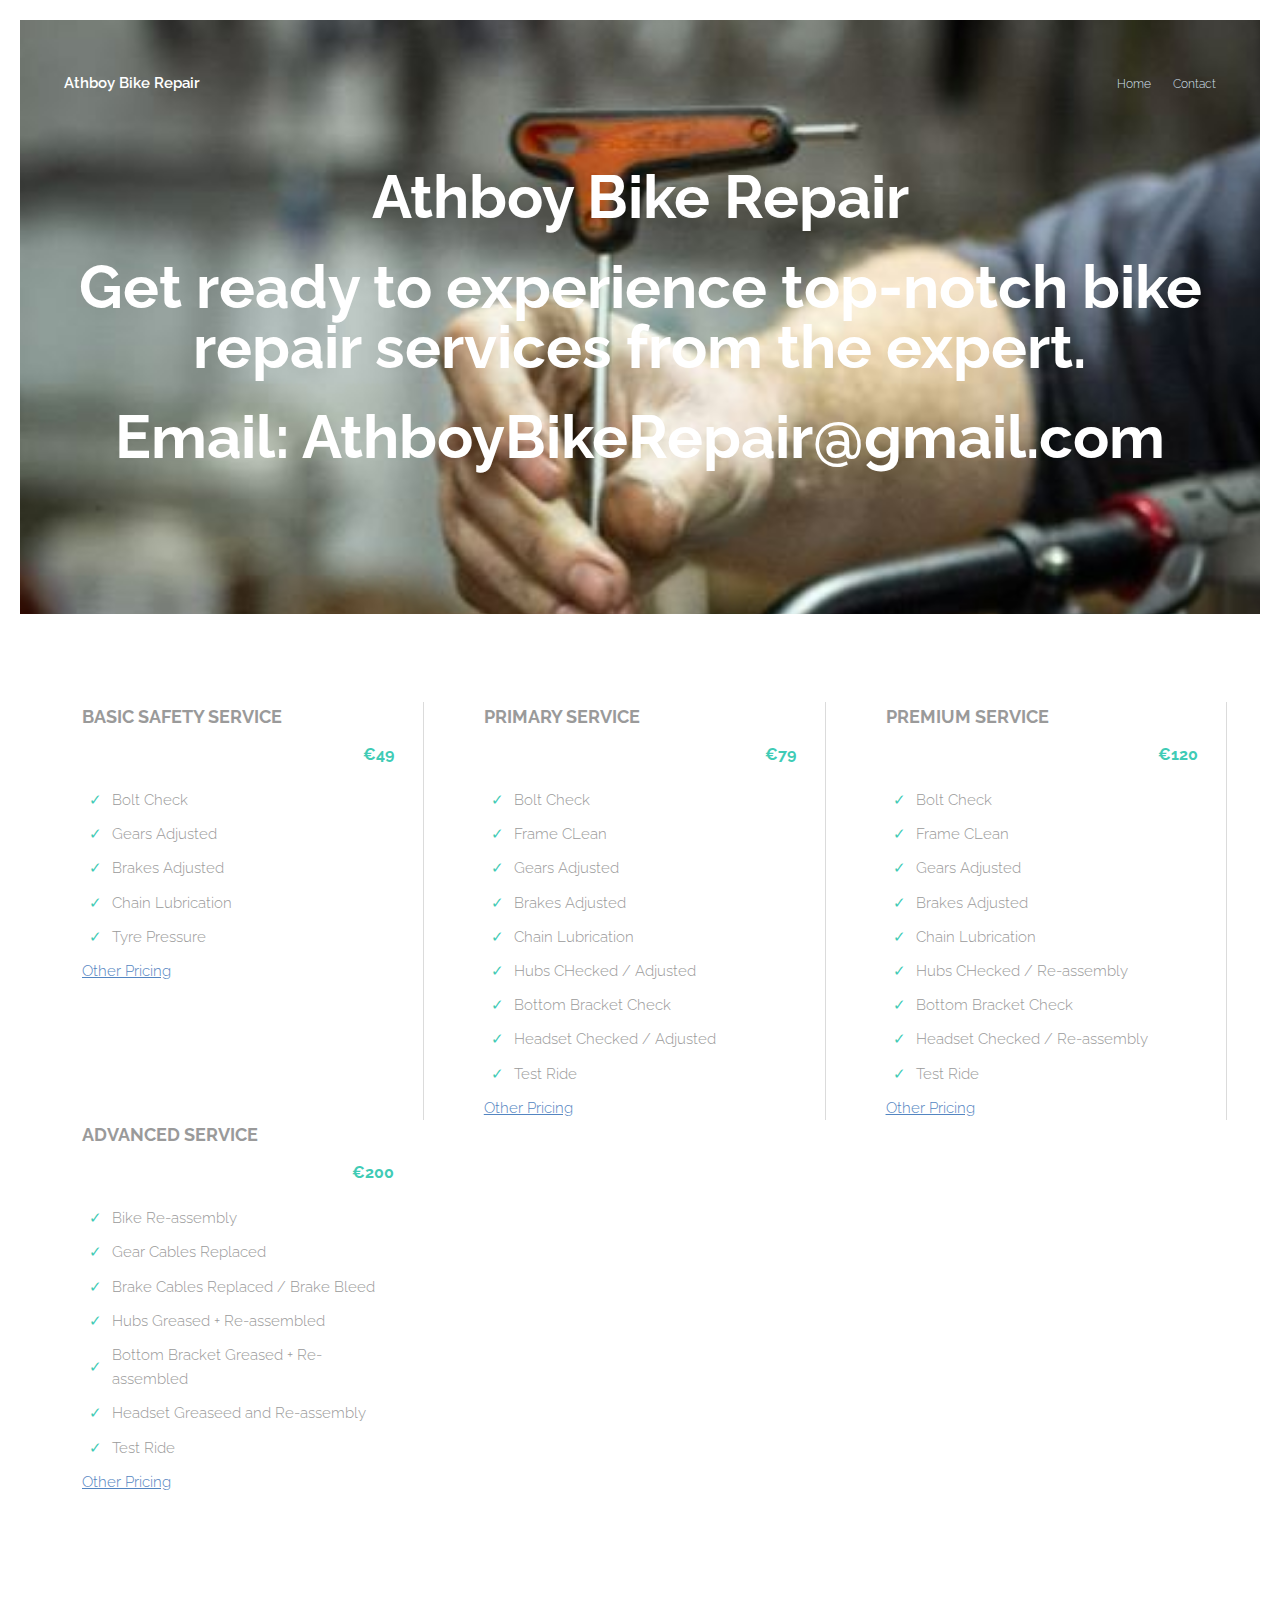
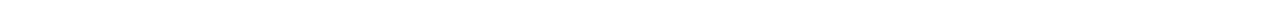
<file: index.html>
<!DOCTYPE HTML>
<!--
	Theory by TEMPLATED
	templated.co @templatedco
	Released for free under the Creative Commons Attribution 3.0 license (templated.co/license)
-->
<html>
	<head>
		<title>Athboy Bike Repair</title>
		<meta charset="utf-8" />
		<meta name="viewport" content="width=device-width, initial-scale=1" />
		<link rel="stylesheet" href="assets/css/main.css" />
	</head>
	<body>

		<!-- Header -->
			<header id="header">
				<div class="inner">
					<a href="index.html" class="logo">Athboy Bike Repair</a>
					<nav id="nav">
						<a href="index.html">Home</a>
						<a href="generic.html">Contact</a>
						<!--<a href="elements.html">Elements</a>-->
					</nav>
					<a href="#navPanel" class="navPanelToggle"><span class="fa fa-bars"></span></a>
				</div>
			</header>

		<!-- Banner -->
			<section id="banner">
				<h1 style="font-size: 60px; font-weight: bold;">Athboy Bike Repair</h1>
				<h1 style="font-size: 60px; font-weight: bold;">Get ready to experience top-notch bike repair services from the expert.</h1>
				<h1 style="font-size: 60px; font-weight: bold;">Email: AthboyBike<wbr />Repair<wbr />@gmail.com</h1>
			</section>

		<!-- One -->
			<section id="one" class="wrapper">
				<div class="inner">
					<div class="flex flex-3">
						<article>
							<header>
								<!--<h3>Basic Safety Service</h3>-->
							</header>
							<div class="service-container">
								<div class="service-title">BASIC SAFETY SERVICE</div>
								<div class="service-price">€49</div>
								<ul class="service-list">
									<li>Bolt Check</li>
									<li>Gears Adjusted</li>
									<li>Brakes Adjusted</li>
									<li>Chain Lubrication</li>
									<li>Tyre Pressure</li>
								</ul>
							</div>
							<footer>
								<a href="generic.html">Other Pricing</a>
							</footer>
						</article>
						<article>
							<header>
								<!--<h3>Deluxe Service</h3>-->
							</header>
							<div class="service-container">
								<div class="service-title">PRIMARY SERVICE</div>
								<div class="service-price">€79</div>
								<ul class="service-list">
									<li>Bolt Check</li>
									<li>Frame CLean</li>
									<li>Gears Adjusted</li>
									<li>Brakes Adjusted</li>
									<li>Chain Lubrication</li>
									<li>Hubs CHecked / Adjusted</li>
									<li>Bottom Bracket Check</li>
									<li>Headset Checked / Adjusted</li>
									<li>Test Ride</li>
								</ul>
							</div>
							<footer>
								<a href="generic.html">Other Pricing</a>
							</footer>
						</article>
						<article>
							<header>
								<!--<h3>Pro Service</h3>-->
							</header>
							<div class="service-container">
								<div class="service-title">PREMIUM SERVICE</div>
								<div class="service-price">€120</div>
								<ul class="service-list">
									<li>Bolt Check</li>
									<li>Frame CLean</li>
									<li>Gears Adjusted</li>
									<li>Brakes Adjusted</li>
									<li>Chain Lubrication</li>
									<li>Hubs CHecked / Re-assembly</li>
									<li>Bottom Bracket Check</li>
									<li>Headset Checked / Re-assembly</li>
									<li>Test Ride</li><footer>
								<a href="generic.html">Other Pricing</a>
							</footer>
						</article>
						<article>
							<header>
								<!--<h3>Pro Service</h3>-->
							</header>
							<div class="service-container">
								<div class="service-title">ADVANCED SERVICE</div>
								<div class="service-price">€200</div>
								<ul class="service-list">
									<li>Bike Re-assembly</li>
									<li>Gear Cables Replaced</li>
									<li>Brake Cables Replaced / Brake Bleed</li>
									<li>Hubs Greased + Re-assembled</li>
									<li>Bottom Bracket Greased + Re-assembled</li>
									<li>Headset Greaseed and Re-assembly</li>
									<li>Test Ride</li><footer>
								<a href="generic.html">Other Pricing</a>
							</footer>
						</article>
					</div>
				</div>
			</section>
				

	</body>
</html>
</file>
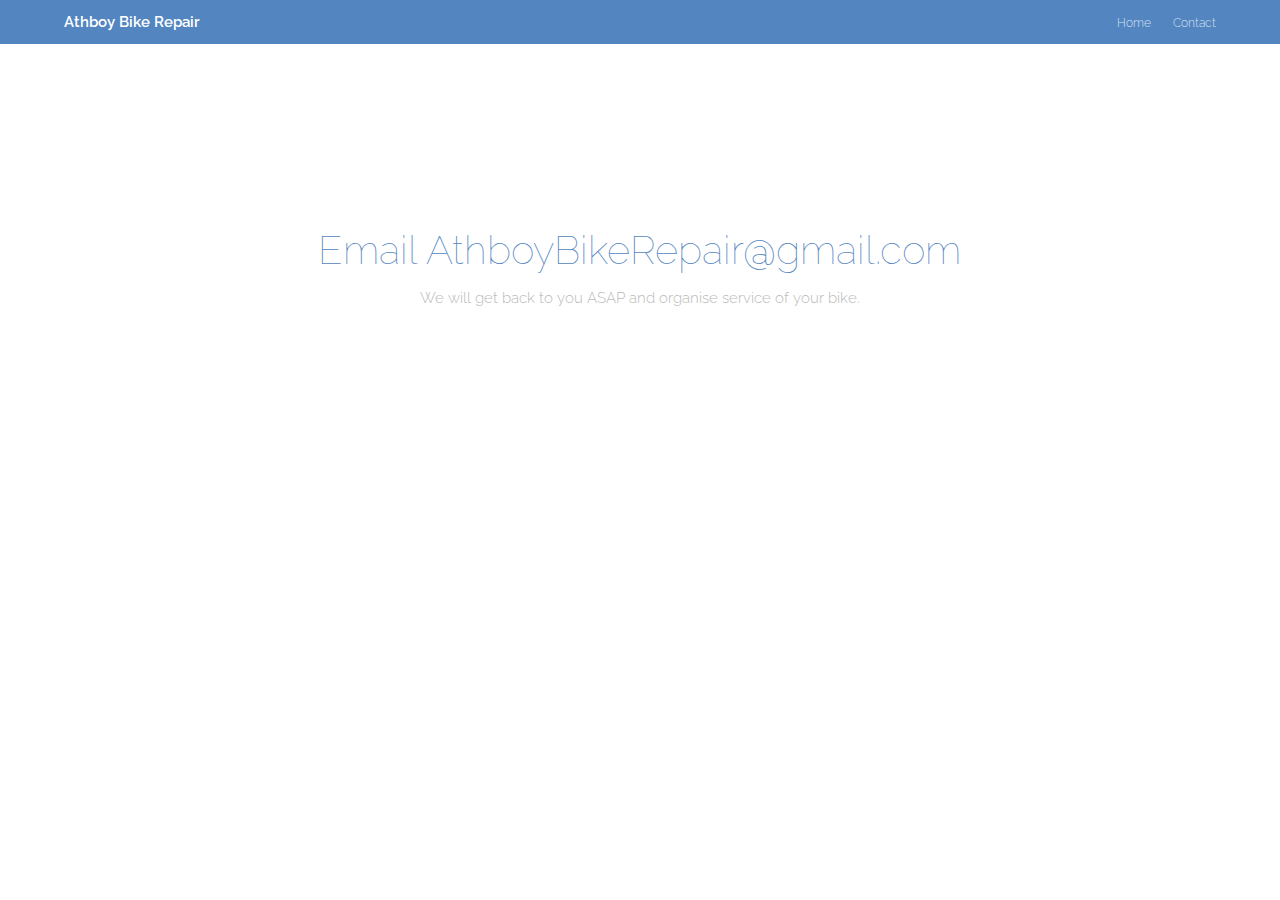
<file: elements.html>
<!DOCTYPE HTML>
<!--
	Theory by TEMPLATED
	templated.co @templatedco
	Released for free under the Creative Commons Attribution 3.0 license (templated.co/license)
-->
<html>
<head>
    <title>Athboy Bike Repair</title>
    <meta charset="utf-8" />
    <meta name="viewport" content="width=device-width, initial-scale=1" />
    <link rel="stylesheet" href="assets/css/main.css" />
</head>
<body class="subpage">

<!-- Header -->
<header id="header">
    <div class="inner">
        <a href="index.html" class="logo">Athboy Bike Repair</a>
        <nav id="nav">
            <a href="index.html">Home</a>
            <a href="generic.html">Contact</a>
            <!--<a href="elements.html">Elements</a> -->
        </nav>
        <a href="#navPanel" class="navPanelToggle"><span class="fa fa-bars"></span></a>
    </div>
</header>

<!-- Main -->
<section id="main" class="wrapper">
    <div class="inner">
        <section id="three" class="wrapper">
            <div class="inner">
                <header class="align-center">
                    <h2>Email AthboyBikeRepair@gmail.com</h2>
                    <p>We will get back to you ASAP and organise service of your bike. </p>
                </header>
            </div>
        </section>
    </div>
</section>

</body>
</html>
</file>
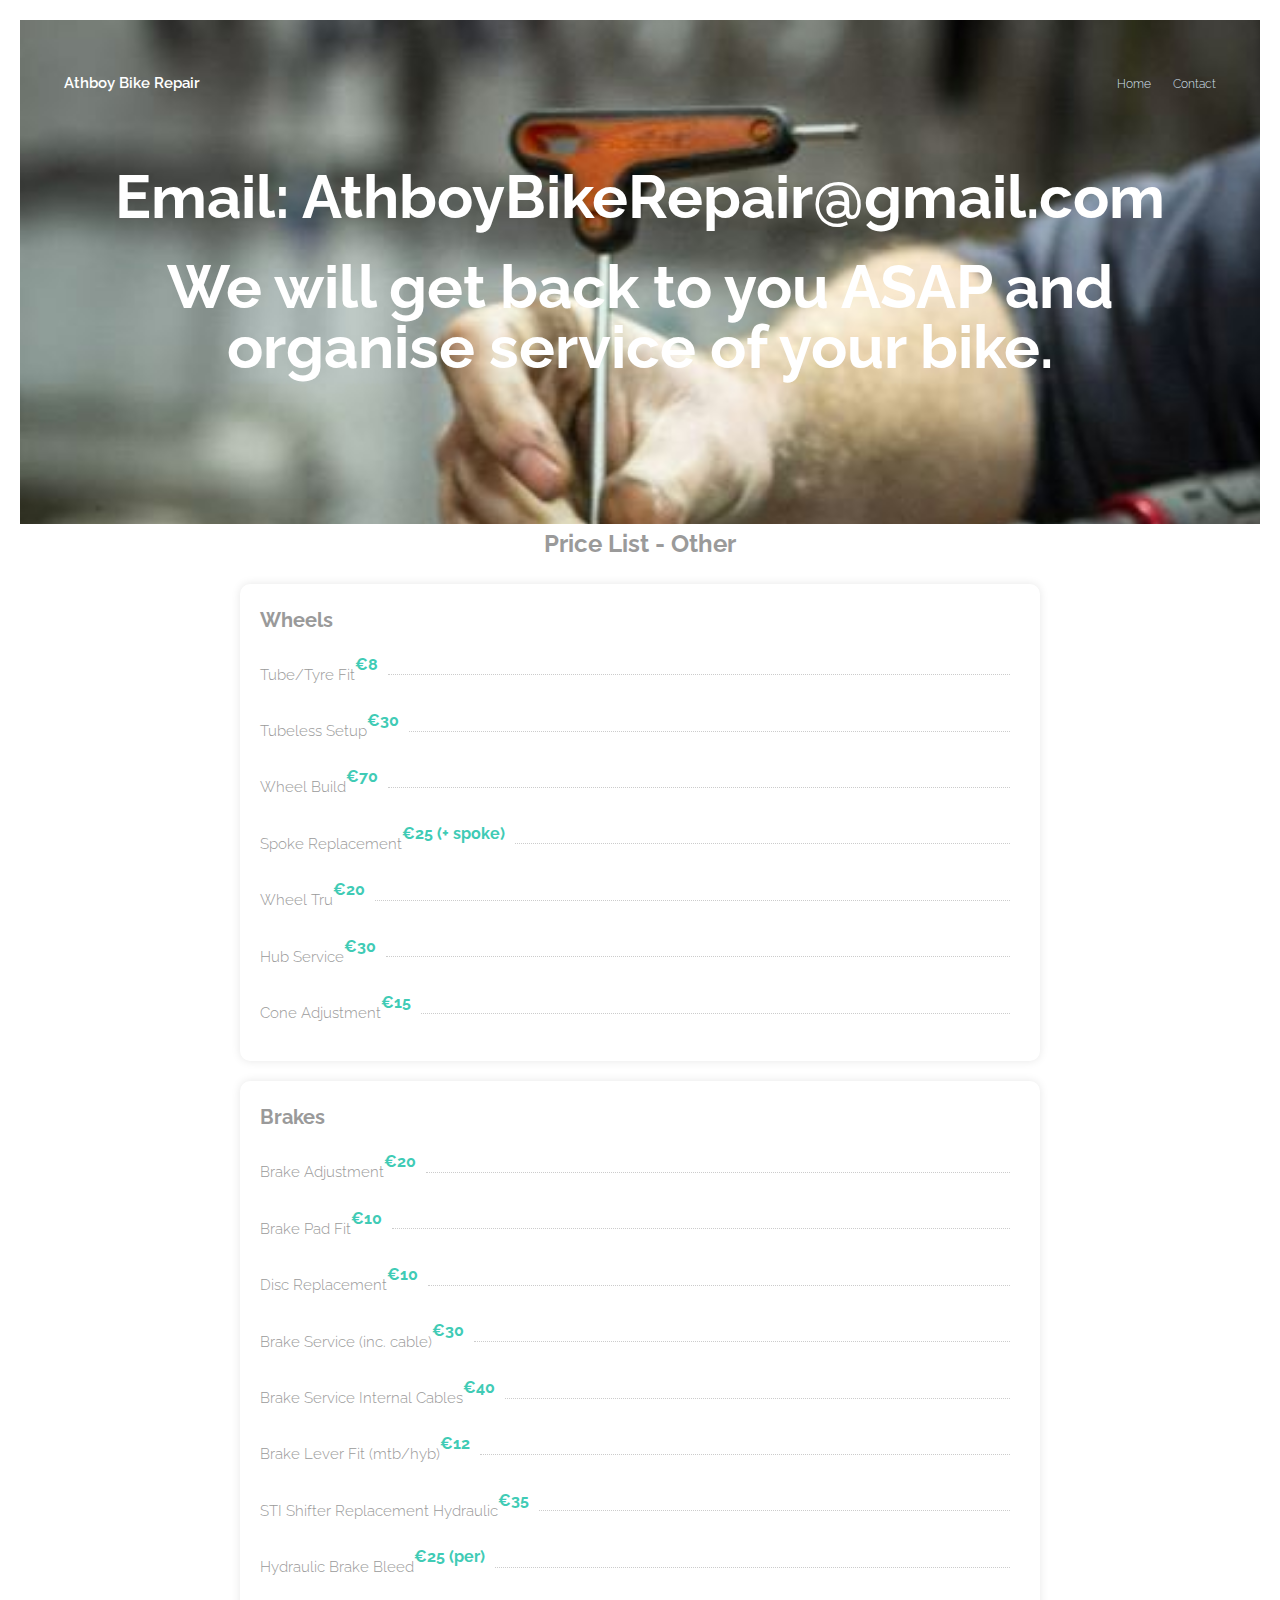
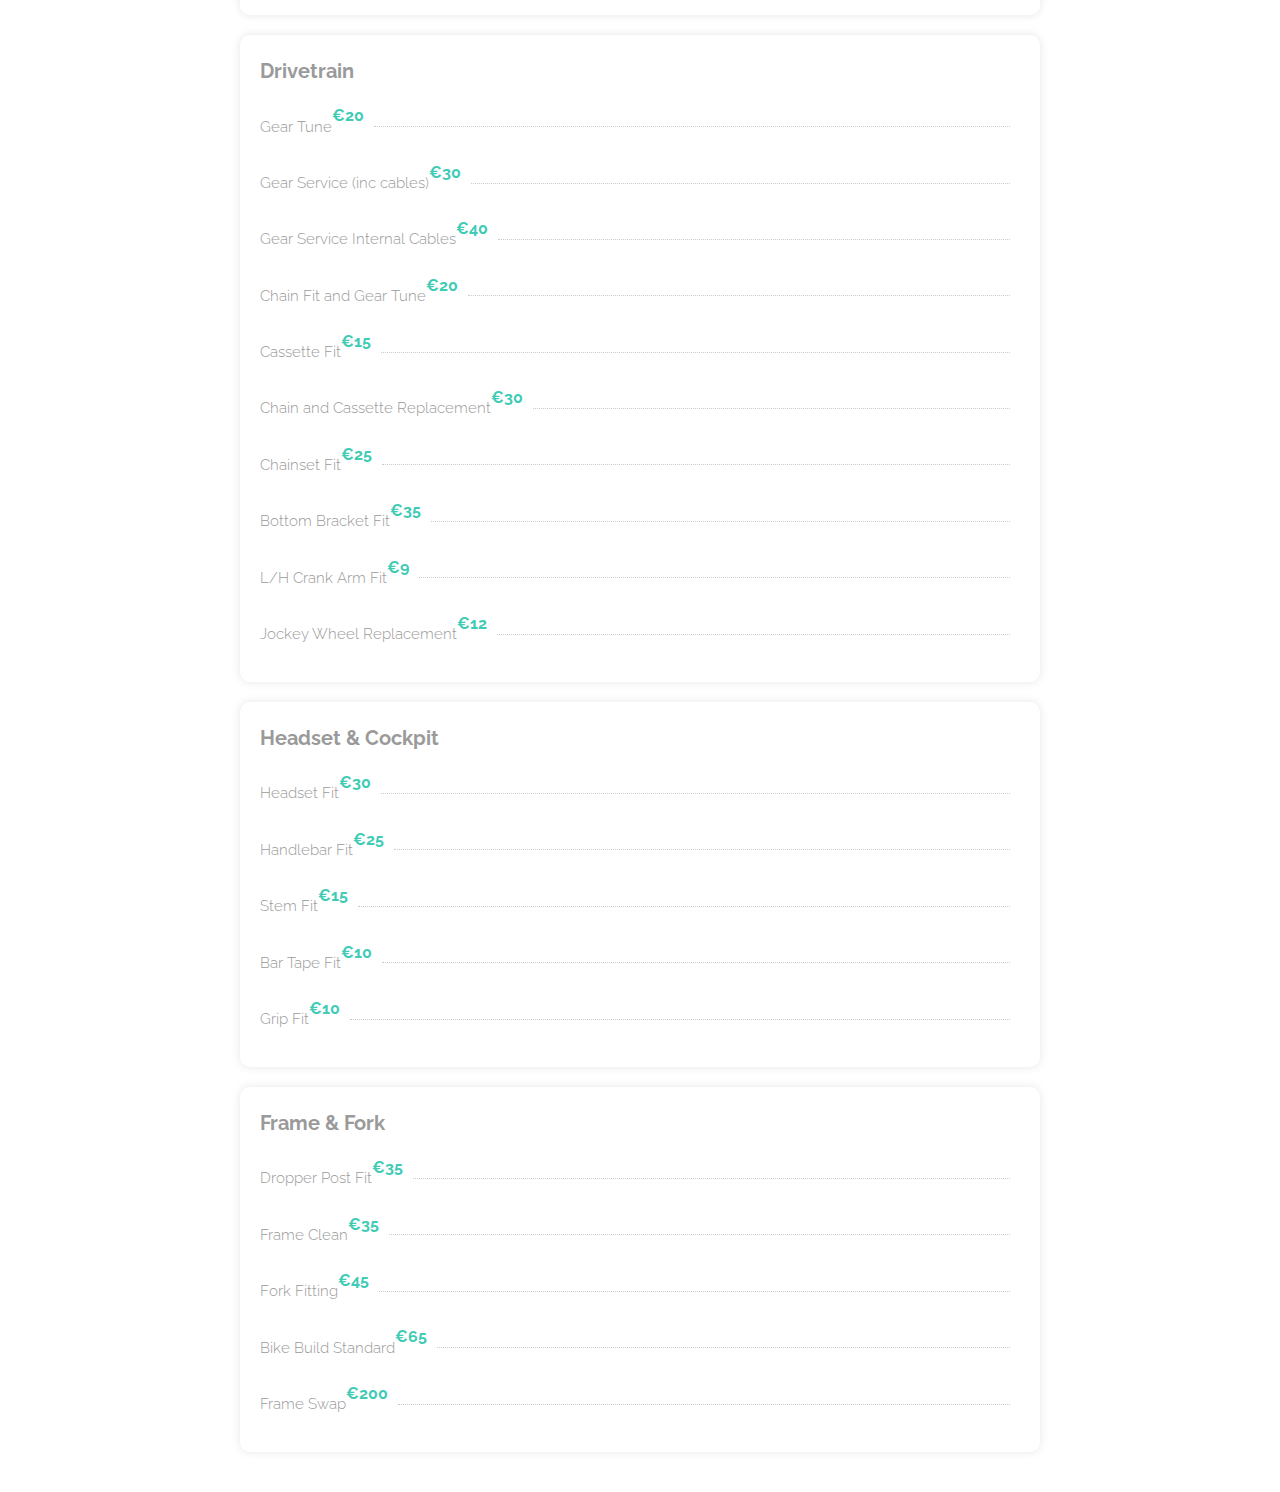
<file: generic.html>
<!DOCTYPE HTML>
<!--
	Theory by TEMPLATED
	templated.co @templatedco
	Released for free under the Creative Commons Attribution 3.0 license (templated.co/license)
-->
<html>
	<head>
	<title>Athboy Bike Repair</title>
	<meta charset="utf-8" />
	<meta name="viewport" content="width=device-width, initial-scale=1" />
	<link rel="stylesheet" href="assets/css/main.css" />
</head>
<body>

	<!-- Header -->
		<header id="header">
			<div class="inner">
				<a href="index.html" class="logo">Athboy Bike Repair</a>
				<nav id="nav">
					<a href="index.html">Home</a>
					<a href="generic.html">Contact</a>
					<!--<a href="elements.html">Elements</a>-->
				</nav>
				<a href="#navPanel" class="navPanelToggle"><span class="fa fa-bars"></span></a>
			</div>
		</header>

	<!-- Banner -->
		<section id="banner">
			<h1 style="font-size: 60px; font-weight: bold;">Email: AthboyBike<wbr />Repair<wbr />@gmail.com</h1>
			<h1 style="font-size: 60px; font-weight: bold;">We will get back to you ASAP and organise service of your bike.</h1>
		</section>

		<div class="container">
			<div class="title">Price List - Other</div>
			
			<div class="section">
				<div class="section-title">Wheels</div>
				<div class="service-item">
					<span>Tube/Tyre Fit</span>
					<span class="service-price">€8</span>
				</div>
				<div class="service-item">
					<span>Tubeless Setup</span>
					<span class="service-price">€30</span>
				</div>
				<div class="service-item">
					<span>Wheel Build</span>
					<span class="service-price">€70</span>
				</div>
				<div class="service-item">
					<span>Spoke Replacement</span>
					<span class="service-price">€25 (+ spoke)</span>
				</div>
				<div class="service-item">
					<span>Wheel Tru</span>
					<span class="service-price">€20</span>
				</div>
				<div class="service-item">
					<span>Hub Service</span>
					<span class="service-price">€30</span>
				</div>
				<div class="service-item">
					<span>Cone Adjustment</span>
					<span class="service-price">€15</span>
				</div>
			</div>
	
			<div class="section">
				<div class="section-title">Brakes</div>
				<div class="service-item">
					<span>Brake Adjustment</span>
					<span class="service-price">€20</span>
				</div>
				<div class="service-item">
					<span>Brake Pad Fit</span>
					<span class="service-price">€10</span>
				</div>
				<div class="service-item">
					<span>Disc Replacement</span>
					<span class="service-price">€10</span>
				</div>
				<div class="service-item">
					<span>Brake Service (inc. cable)</span>
					<span class="service-price">€30</span>
				</div>
				<div class="service-item">
					<span>Brake Service Internal Cables</span>
					<span class="service-price">€40</span>
				</div>
				<div class="service-item">
					<span>Brake Lever Fit (mtb/hyb)</span>
					<span class="service-price">€12</span>
				</div>
				<div class="service-item">
					<span>STI Shifter Replacement Hydraulic</span>
					<span class="service-price">€35</span>
				</div>
				<div class="service-item">
					<span>Hydraulic Brake Bleed</span>
					<span class="service-price">€25 (per)</span>
				</div>
			</div>

			<div class="section">
				<div class="section-title">Drivetrain</div>
				<div class="service-item">
					<span>Gear Tune</span>
					<span class="service-price">€20</span>
				</div>
				<div class="service-item">
					<span>Gear Service (inc cables)</span>
					<span class="service-price">€30</span>
				</div>
				<div class="service-item">
					<span>Gear Service Internal Cables</span>
					<span class="service-price">€40</span>
				</div>
				<div class="service-item">
					<span>Chain Fit and Gear Tune</span>
					<span class="service-price">€20</span>
				</div>
				<div class="service-item">
					<span>Cassette Fit</span>
					<span class="service-price">€15</span>
				</div>
				<div class="service-item">
					<span>Chain and Cassette Replacement</span>
					<span class="service-price">€30</span>
				</div>
				<div class="service-item">
					<span>Chainset Fit</span>
					<span class="service-price">€25</span>
				</div>
				<div class="service-item">
					<span>Bottom Bracket Fit</span>
					<span class="service-price">€35</span>
				</div>
				<div class="service-item">
					<span>L/H Crank Arm Fit</span>
					<span class="service-price">€9</span>
				</div>
				<div class="service-item">
					<span>Jockey Wheel Replacement</span>
					<span class="service-price">€12</span>
				</div>
			</div>
			<div class="section">
				<div class="section-title">Headset & Cockpit</div>
				<div class="service-item">
					<span>Headset Fit</span>
					<span class="service-price">€30</span>
				</div>
				<div class="service-item">
					<span>Handlebar Fit</span>
					<span class="service-price">€25</span>
				</div>
				<div class="service-item">
					<span>Stem Fit</span>
					<span class="service-price">€15</span>
				</div>
				<div class="service-item">
					<span>Bar Tape Fit</span>
					<span class="service-price">€10</span>
				</div>
				<div class="service-item">
					<span>Grip Fit</span>
					<span class="service-price">€10</span>
				</div>
				</div>

				<div class="section">
					<div class="section-title">Frame & Fork</div>
					<div class="service-item">
						<span>Dropper Post Fit</span>
						<span class="service-price">€35</span>
					</div>
					<div class="service-item">
						<span>Frame Clean</span>
						<span class="service-price">€35</span>
					</div>
					<div class="service-item">
						<span>Fork Fitting</span>
						<span class="service-price">€45</span>
					</div>
					<div class="service-item">
						<span>Bike Build Standard</span>
						<span class="service-price">€65</span>
					</div>
					<div class="service-item">
						<span>Frame Swap</span>
						<span class="service-price">€200</span>
					</div>

		</div>

</body>
</html>
</file>
<file: assets/css/main.css>
@charset "UTF-8";
@import url(font-awesome.min.css);
@import "https://fonts.googleapis.com/css?family=Raleway:100,300,600";

/*
	Theory by TEMPLATED
	templated.co @templatedco
	Released for free under the Creative Commons Attribution 3.0 license (templated.co/license)
*/

/* Reset */

	html, body, div, span, applet, object, iframe, h1, h2, h3, h4, h5, h6, p, blockquote, pre, a, abbr, acronym, address, big, cite, code, del, dfn, em, img, ins, kbd, q, s, samp, small, strike, strong, sub, sup, tt, var, b, u, i, center, dl, dt, dd, ol, ul, li, fieldset, form, label, legend, table, caption, tbody, tfoot, thead, tr, th, td, article, aside, canvas, details, embed, figure, figcaption, footer, header, hgroup, menu, nav, output, ruby, section, summary, time, mark, audio, video {
		margin: 0;
		padding: 0;
		border: 0;
		font-size: 100%;
		font: inherit;
		vertical-align: baseline;
	}

	article, aside, details, figcaption, figure, footer, header, hgroup, menu, nav, section {
		display: block;
	}

	body {
		line-height: 1;
	}

	ol, ul {
		list-style: none;
	}

	blockquote, q {
		quotes: none;
	}

	blockquote:before, blockquote:after, q:before, q:after {
		content: '';
		content: none;
	}

	table {
		border-collapse: collapse;
		border-spacing: 0;
	}

	body {
		-webkit-text-size-adjust: none;
	}
/* Table on Main page styling Thomas Edit*/

<style>
.service-container {
	border: 1px solid #ddd;
	padding: 20px;
	width: 200px;
	font-family: Arial, sans-serif;
	text-align: center;
}
.service-title {
	font-size: 18px;
	font-weight: bold;
	margin-bottom: 10px;
}
.service-price {
	color: #40CBB5;
	font-size: 24px;
	margin-bottom: 20px;
}
.service-list {
	list-style: none;
	padding: 0;
	margin: 0;
	text-align: left;
}
.service-list li {
	display: flex;
	align-items: center;
	margin-bottom: 10px;
}
.service-list li::before {
	content: '✓';
	color: #40CBB5;
	margin-right: 10px;
}

/* Thomas Edit for the price list on second page */
body {
	font-family: Arial, sans-serif;
	background-color: #f5f5f5;
	padding: 20px;
}
.container {
	max-width: 800px;
	margin: 0 auto;
}
.title {
	text-align: center;
	font-size: 24px;
	font-weight: bold;
	margin-bottom: 20px;
}
.section {
	background-color: #fff;
	border-radius: 10px;
	padding: 20px;
	margin-bottom: 20px;
	box-shadow: 0 0 10px rgba(0, 0, 0, 0.1);
}
.section-title {
	font-size: 20px;
	font-weight: bold;
	margin-bottom: 10px;
}
.service-item {
	display: flex;
	justify-content: space-between;
	align-items: center;
	padding: 5px 0;
}
.service-item::after {
	content: '';
	flex-grow: 1;
	border-bottom: 1px dotted #ccc;
	margin-left: 10px;
	margin-right: 10px;
}
.service-price {
	color: #40CBB5;
	font-size: 16px;
	font-weight: bold;
	text-align: right;
	flex-shrink: 0;
}

</style>

/* Box Model */

	*, *:before, *:after {
		-moz-box-sizing: border-box;
		-webkit-box-sizing: border-box;
		box-sizing: border-box;
	}

/* Containers */

	.container {
		margin-left: auto;
		margin-right: auto;
	}

	.container.\31 25\25 {
		width: 100%;
		max-width: 100em;
		min-width: 80em;
	}

	.container.\37 5\25 {
		width: 60em;
	}

	.container.\35 0\25 {
		width: 40em;
	}

	.container.\32 5\25 {
		width: 20em;
	}

	.container {
		width: 80em;
	}

	@media screen and (max-width: 1680px) {

		.container.\31 25\25 {
			width: 100%;
			max-width: 100em;
			min-width: 80em;
		}

		.container.\37 5\25 {
			width: 60em;
		}

		.container.\35 0\25 {
			width: 40em;
		}

		.container.\32 5\25 {
			width: 20em;
		}

		.container {
			width: 80em;
		}

	}

	@media screen and (max-width: 1280px) {

		.container.\31 25\25 {
			width: 100%;
			max-width: 81.25em;
			min-width: 65em;
		}

		.container.\37 5\25 {
			width: 48.75em;
		}

		.container.\35 0\25 {
			width: 32.5em;
		}

		.container.\32 5\25 {
			width: 16.25em;
		}

		.container {
			width: 65em;
		}

	}

	@media screen and (max-width: 980px) {

		.container.\31 25\25 {
			width: 100%;
			max-width: 112.5%;
			min-width: 90%;
		}

		.container.\37 5\25 {
			width: 67.5%;
		}

		.container.\35 0\25 {
			width: 45%;
		}

		.container.\32 5\25 {
			width: 22.5%;
		}

		.container {
			width: 90%;
		}

	}

	@media screen and (max-width: 736px) {

		.container.\31 25\25 {
			width: 100%;
			max-width: 112.5%;
			min-width: 90%;
		}

		.container.\37 5\25 {
			width: 67.5%;
		}

		.container.\35 0\25 {
			width: 45%;
		}

		.container.\32 5\25 {
			width: 22.5%;
		}

		.container {
			width: 90% !important;
		}

	}

	@media screen and (max-width: 480px) {

		.container.\31 25\25 {
			width: 100%;
			max-width: 112.5%;
			min-width: 90%;
		}

		.container.\37 5\25 {
			width: 67.5%;
		}

		.container.\35 0\25 {
			width: 45%;
		}

		.container.\32 5\25 {
			width: 22.5%;
		}

		.container {
			width: 90% !important;
		}

	}

/* Grid */

	.row {
		border-bottom: solid 1px transparent;
		-moz-box-sizing: border-box;
		-webkit-box-sizing: border-box;
		box-sizing: border-box;
	}

	.row > * {
		float: left;
		-moz-box-sizing: border-box;
		-webkit-box-sizing: border-box;
		box-sizing: border-box;
	}

	.row:after, .row:before {
		content: '';
		display: block;
		clear: both;
		height: 0;
	}

	.row.uniform > * > :first-child {
		margin-top: 0;
	}

	.row.uniform > * > :last-child {
		margin-bottom: 0;
	}

	.row.\30 \25 > * {
		padding: 0 0 0 0em;
	}

	.row.\30 \25 {
		margin: 0 0 -1px 0em;
	}

	.row.uniform.\30 \25 > * {
		padding: 0em 0 0 0em;
	}

	.row.uniform.\30 \25 {
		margin: 0em 0 -1px 0em;
	}

	.row > * {
		padding: 0 0 0 2em;
	}

	.row {
		margin: 0 0 -1px -2em;
	}

	.row.uniform > * {
		padding: 2em 0 0 2em;
	}

	.row.uniform {
		margin: -2em 0 -1px -2em;
	}

	.row.\32 00\25 > * {
		padding: 0 0 0 4em;
	}

	.row.\32 00\25 {
		margin: 0 0 -1px -4em;
	}

	.row.uniform.\32 00\25 > * {
		padding: 4em 0 0 4em;
	}

	.row.uniform.\32 00\25 {
		margin: -4em 0 -1px -4em;
	}

	.row.\31 50\25 > * {
		padding: 0 0 0 3em;
	}

	.row.\31 50\25 {
		margin: 0 0 -1px -3em;
	}

	.row.uniform.\31 50\25 > * {
		padding: 3em 0 0 3em;
	}

	.row.uniform.\31 50\25 {
		margin: -3em 0 -1px -3em;
	}

	.row.\35 0\25 > * {
		padding: 0 0 0 1em;
	}

	.row.\35 0\25 {
		margin: 0 0 -1px -1em;
	}

	.row.uniform.\35 0\25 > * {
		padding: 1em 0 0 1em;
	}

	.row.uniform.\35 0\25 {
		margin: -1em 0 -1px -1em;
	}

	.row.\32 5\25 > * {
		padding: 0 0 0 0.5em;
	}

	.row.\32 5\25 {
		margin: 0 0 -1px -0.5em;
	}

	.row.uniform.\32 5\25 > * {
		padding: 0.5em 0 0 0.5em;
	}

	.row.uniform.\32 5\25 {
		margin: -0.5em 0 -1px -0.5em;
	}

	.\31 2u, .\31 2u\24 {
		width: 100%;
		clear: none;
		margin-left: 0;
	}

	.\31 1u, .\31 1u\24 {
		width: 91.6666666667%;
		clear: none;
		margin-left: 0;
	}

	.\31 0u, .\31 0u\24 {
		width: 83.3333333333%;
		clear: none;
		margin-left: 0;
	}

	.\39 u, .\39 u\24 {
		width: 75%;
		clear: none;
		margin-left: 0;
	}

	.\38 u, .\38 u\24 {
		width: 66.6666666667%;
		clear: none;
		margin-left: 0;
	}

	.\37 u, .\37 u\24 {
		width: 58.3333333333%;
		clear: none;
		margin-left: 0;
	}

	.\36 u, .\36 u\24 {
		width: 50%;
		clear: none;
		margin-left: 0;
	}

	.\35 u, .\35 u\24 {
		width: 41.6666666667%;
		clear: none;
		margin-left: 0;
	}

	.\34 u, .\34 u\24 {
		width: 33.3333333333%;
		clear: none;
		margin-left: 0;
	}

	.\33 u, .\33 u\24 {
		width: 25%;
		clear: none;
		margin-left: 0;
	}

	.\32 u, .\32 u\24 {
		width: 16.6666666667%;
		clear: none;
		margin-left: 0;
	}

	.\31 u, .\31 u\24 {
		width: 8.3333333333%;
		clear: none;
		margin-left: 0;
	}

	.\31 2u\24 + *,
	.\31 1u\24 + *,
	.\31 0u\24 + *,
	.\39 u\24 + *,
	.\38 u\24 + *,
	.\37 u\24 + *,
	.\36 u\24 + *,
	.\35 u\24 + *,
	.\34 u\24 + *,
	.\33 u\24 + *,
	.\32 u\24 + *,
	.\31 u\24 + * {
		clear: left;
	}

	.\-11u {
		margin-left: 91.66667%;
	}

	.\-10u {
		margin-left: 83.33333%;
	}

	.\-9u {
		margin-left: 75%;
	}

	.\-8u {
		margin-left: 66.66667%;
	}

	.\-7u {
		margin-left: 58.33333%;
	}

	.\-6u {
		margin-left: 50%;
	}

	.\-5u {
		margin-left: 41.66667%;
	}

	.\-4u {
		margin-left: 33.33333%;
	}

	.\-3u {
		margin-left: 25%;
	}

	.\-2u {
		margin-left: 16.66667%;
	}

	.\-1u {
		margin-left: 8.33333%;
	}

	@media screen and (max-width: 1680px) {

		.row > * {
			padding: 0 0 0 2em;
		}

		.row {
			margin: 0 0 -1px -2em;
		}

		.row.uniform > * {
			padding: 2em 0 0 2em;
		}

		.row.uniform {
			margin: -2em 0 -1px -2em;
		}

		.row.\32 00\25 > * {
			padding: 0 0 0 4em;
		}

		.row.\32 00\25 {
			margin: 0 0 -1px -4em;
		}

		.row.uniform.\32 00\25 > * {
			padding: 4em 0 0 4em;
		}

		.row.uniform.\32 00\25 {
			margin: -4em 0 -1px -4em;
		}

		.row.\31 50\25 > * {
			padding: 0 0 0 3em;
		}

		.row.\31 50\25 {
			margin: 0 0 -1px -3em;
		}

		.row.uniform.\31 50\25 > * {
			padding: 3em 0 0 3em;
		}

		.row.uniform.\31 50\25 {
			margin: -3em 0 -1px -3em;
		}

		.row.\35 0\25 > * {
			padding: 0 0 0 1em;
		}

		.row.\35 0\25 {
			margin: 0 0 -1px -1em;
		}

		.row.uniform.\35 0\25 > * {
			padding: 1em 0 0 1em;
		}

		.row.uniform.\35 0\25 {
			margin: -1em 0 -1px -1em;
		}

		.row.\32 5\25 > * {
			padding: 0 0 0 0.5em;
		}

		.row.\32 5\25 {
			margin: 0 0 -1px -0.5em;
		}

		.row.uniform.\32 5\25 > * {
			padding: 0.5em 0 0 0.5em;
		}

		.row.uniform.\32 5\25 {
			margin: -0.5em 0 -1px -0.5em;
		}

		.\31 2u\28xlarge\29, .\31 2u\24\28xlarge\29 {
			width: 100%;
			clear: none;
			margin-left: 0;
		}

		.\31 1u\28xlarge\29, .\31 1u\24\28xlarge\29 {
			width: 91.6666666667%;
			clear: none;
			margin-left: 0;
		}

		.\31 0u\28xlarge\29, .\31 0u\24\28xlarge\29 {
			width: 83.3333333333%;
			clear: none;
			margin-left: 0;
		}

		.\39 u\28xlarge\29, .\39 u\24\28xlarge\29 {
			width: 75%;
			clear: none;
			margin-left: 0;
		}

		.\38 u\28xlarge\29, .\38 u\24\28xlarge\29 {
			width: 66.6666666667%;
			clear: none;
			margin-left: 0;
		}

		.\37 u\28xlarge\29, .\37 u\24\28xlarge\29 {
			width: 58.3333333333%;
			clear: none;
			margin-left: 0;
		}

		.\36 u\28xlarge\29, .\36 u\24\28xlarge\29 {
			width: 50%;
			clear: none;
			margin-left: 0;
		}

		.\35 u\28xlarge\29, .\35 u\24\28xlarge\29 {
			width: 41.6666666667%;
			clear: none;
			margin-left: 0;
		}

		.\34 u\28xlarge\29, .\34 u\24\28xlarge\29 {
			width: 33.3333333333%;
			clear: none;
			margin-left: 0;
		}

		.\33 u\28xlarge\29, .\33 u\24\28xlarge\29 {
			width: 25%;
			clear: none;
			margin-left: 0;
		}

		.\32 u\28xlarge\29, .\32 u\24\28xlarge\29 {
			width: 16.6666666667%;
			clear: none;
			margin-left: 0;
		}

		.\31 u\28xlarge\29, .\31 u\24\28xlarge\29 {
			width: 8.3333333333%;
			clear: none;
			margin-left: 0;
		}

		.\31 2u\24\28xlarge\29 + *,
		.\31 1u\24\28xlarge\29 + *,
		.\31 0u\24\28xlarge\29 + *,
		.\39 u\24\28xlarge\29 + *,
		.\38 u\24\28xlarge\29 + *,
		.\37 u\24\28xlarge\29 + *,
		.\36 u\24\28xlarge\29 + *,
		.\35 u\24\28xlarge\29 + *,
		.\34 u\24\28xlarge\29 + *,
		.\33 u\24\28xlarge\29 + *,
		.\32 u\24\28xlarge\29 + *,
		.\31 u\24\28xlarge\29 + * {
			clear: left;
		}

		.\-11u\28xlarge\29 {
			margin-left: 91.66667%;
		}

		.\-10u\28xlarge\29 {
			margin-left: 83.33333%;
		}

		.\-9u\28xlarge\29 {
			margin-left: 75%;
		}

		.\-8u\28xlarge\29 {
			margin-left: 66.66667%;
		}

		.\-7u\28xlarge\29 {
			margin-left: 58.33333%;
		}

		.\-6u\28xlarge\29 {
			margin-left: 50%;
		}

		.\-5u\28xlarge\29 {
			margin-left: 41.66667%;
		}

		.\-4u\28xlarge\29 {
			margin-left: 33.33333%;
		}

		.\-3u\28xlarge\29 {
			margin-left: 25%;
		}

		.\-2u\28xlarge\29 {
			margin-left: 16.66667%;
		}

		.\-1u\28xlarge\29 {
			margin-left: 8.33333%;
		}

	}

	@media screen and (max-width: 1280px) {

		.row > * {
			padding: 0 0 0 1.5em;
		}

		.row {
			margin: 0 0 -1px -1.5em;
		}

		.row.uniform > * {
			padding: 1.5em 0 0 1.5em;
		}

		.row.uniform {
			margin: -1.5em 0 -1px -1.5em;
		}

		.row.\32 00\25 > * {
			padding: 0 0 0 3em;
		}

		.row.\32 00\25 {
			margin: 0 0 -1px -3em;
		}

		.row.uniform.\32 00\25 > * {
			padding: 3em 0 0 3em;
		}

		.row.uniform.\32 00\25 {
			margin: -3em 0 -1px -3em;
		}

		.row.\31 50\25 > * {
			padding: 0 0 0 2.25em;
		}

		.row.\31 50\25 {
			margin: 0 0 -1px -2.25em;
		}

		.row.uniform.\31 50\25 > * {
			padding: 2.25em 0 0 2.25em;
		}

		.row.uniform.\31 50\25 {
			margin: -2.25em 0 -1px -2.25em;
		}

		.row.\35 0\25 > * {
			padding: 0 0 0 0.75em;
		}

		.row.\35 0\25 {
			margin: 0 0 -1px -0.75em;
		}

		.row.uniform.\35 0\25 > * {
			padding: 0.75em 0 0 0.75em;
		}

		.row.uniform.\35 0\25 {
			margin: -0.75em 0 -1px -0.75em;
		}

		.row.\32 5\25 > * {
			padding: 0 0 0 0.375em;
		}

		.row.\32 5\25 {
			margin: 0 0 -1px -0.375em;
		}

		.row.uniform.\32 5\25 > * {
			padding: 0.375em 0 0 0.375em;
		}

		.row.uniform.\32 5\25 {
			margin: -0.375em 0 -1px -0.375em;
		}

		.\31 2u\28large\29, .\31 2u\24\28large\29 {
			width: 100%;
			clear: none;
			margin-left: 0;
		}

		.\31 1u\28large\29, .\31 1u\24\28large\29 {
			width: 91.6666666667%;
			clear: none;
			margin-left: 0;
		}

		.\31 0u\28large\29, .\31 0u\24\28large\29 {
			width: 83.3333333333%;
			clear: none;
			margin-left: 0;
		}

		.\39 u\28large\29, .\39 u\24\28large\29 {
			width: 75%;
			clear: none;
			margin-left: 0;
		}

		.\38 u\28large\29, .\38 u\24\28large\29 {
			width: 66.6666666667%;
			clear: none;
			margin-left: 0;
		}

		.\37 u\28large\29, .\37 u\24\28large\29 {
			width: 58.3333333333%;
			clear: none;
			margin-left: 0;
		}

		.\36 u\28large\29, .\36 u\24\28large\29 {
			width: 50%;
			clear: none;
			margin-left: 0;
		}

		.\35 u\28large\29, .\35 u\24\28large\29 {
			width: 41.6666666667%;
			clear: none;
			margin-left: 0;
		}

		.\34 u\28large\29, .\34 u\24\28large\29 {
			width: 33.3333333333%;
			clear: none;
			margin-left: 0;
		}

		.\33 u\28large\29, .\33 u\24\28large\29 {
			width: 25%;
			clear: none;
			margin-left: 0;
		}

		.\32 u\28large\29, .\32 u\24\28large\29 {
			width: 16.6666666667%;
			clear: none;
			margin-left: 0;
		}

		.\31 u\28large\29, .\31 u\24\28large\29 {
			width: 8.3333333333%;
			clear: none;
			margin-left: 0;
		}

		.\31 2u\24\28large\29 + *,
		.\31 1u\24\28large\29 + *,
		.\31 0u\24\28large\29 + *,
		.\39 u\24\28large\29 + *,
		.\38 u\24\28large\29 + *,
		.\37 u\24\28large\29 + *,
		.\36 u\24\28large\29 + *,
		.\35 u\24\28large\29 + *,
		.\34 u\24\28large\29 + *,
		.\33 u\24\28large\29 + *,
		.\32 u\24\28large\29 + *,
		.\31 u\24\28large\29 + * {
			clear: left;
		}

		.\-11u\28large\29 {
			margin-left: 91.66667%;
		}

		.\-10u\28large\29 {
			margin-left: 83.33333%;
		}

		.\-9u\28large\29 {
			margin-left: 75%;
		}

		.\-8u\28large\29 {
			margin-left: 66.66667%;
		}

		.\-7u\28large\29 {
			margin-left: 58.33333%;
		}

		.\-6u\28large\29 {
			margin-left: 50%;
		}

		.\-5u\28large\29 {
			margin-left: 41.66667%;
		}

		.\-4u\28large\29 {
			margin-left: 33.33333%;
		}

		.\-3u\28large\29 {
			margin-left: 25%;
		}

		.\-2u\28large\29 {
			margin-left: 16.66667%;
		}

		.\-1u\28large\29 {
			margin-left: 8.33333%;
		}

	}

	@media screen and (max-width: 980px) {

		.row > * {
			padding: 0 0 0 1.5em;
		}

		.row {
			margin: 0 0 -1px -1.5em;
		}

		.row.uniform > * {
			padding: 1.5em 0 0 1.5em;
		}

		.row.uniform {
			margin: -1.5em 0 -1px -1.5em;
		}

		.row.\32 00\25 > * {
			padding: 0 0 0 3em;
		}

		.row.\32 00\25 {
			margin: 0 0 -1px -3em;
		}

		.row.uniform.\32 00\25 > * {
			padding: 3em 0 0 3em;
		}

		.row.uniform.\32 00\25 {
			margin: -3em 0 -1px -3em;
		}

		.row.\31 50\25 > * {
			padding: 0 0 0 2.25em;
		}

		.row.\31 50\25 {
			margin: 0 0 -1px -2.25em;
		}

		.row.uniform.\31 50\25 > * {
			padding: 2.25em 0 0 2.25em;
		}

		.row.uniform.\31 50\25 {
			margin: -2.25em 0 -1px -2.25em;
		}

		.row.\35 0\25 > * {
			padding: 0 0 0 0.75em;
		}

		.row.\35 0\25 {
			margin: 0 0 -1px -0.75em;
		}

		.row.uniform.\35 0\25 > * {
			padding: 0.75em 0 0 0.75em;
		}

		.row.uniform.\35 0\25 {
			margin: -0.75em 0 -1px -0.75em;
		}

		.row.\32 5\25 > * {
			padding: 0 0 0 0.375em;
		}

		.row.\32 5\25 {
			margin: 0 0 -1px -0.375em;
		}

		.row.uniform.\32 5\25 > * {
			padding: 0.375em 0 0 0.375em;
		}

		.row.uniform.\32 5\25 {
			margin: -0.375em 0 -1px -0.375em;
		}

		.\31 2u\28medium\29, .\31 2u\24\28medium\29 {
			width: 100%;
			clear: none;
			margin-left: 0;
		}

		.\31 1u\28medium\29, .\31 1u\24\28medium\29 {
			width: 91.6666666667%;
			clear: none;
			margin-left: 0;
		}

		.\31 0u\28medium\29, .\31 0u\24\28medium\29 {
			width: 83.3333333333%;
			clear: none;
			margin-left: 0;
		}

		.\39 u\28medium\29, .\39 u\24\28medium\29 {
			width: 75%;
			clear: none;
			margin-left: 0;
		}

		.\38 u\28medium\29, .\38 u\24\28medium\29 {
			width: 66.6666666667%;
			clear: none;
			margin-left: 0;
		}

		.\37 u\28medium\29, .\37 u\24\28medium\29 {
			width: 58.3333333333%;
			clear: none;
			margin-left: 0;
		}

		.\36 u\28medium\29, .\36 u\24\28medium\29 {
			width: 50%;
			clear: none;
			margin-left: 0;
		}

		.\35 u\28medium\29, .\35 u\24\28medium\29 {
			width: 41.6666666667%;
			clear: none;
			margin-left: 0;
		}

		.\34 u\28medium\29, .\34 u\24\28medium\29 {
			width: 33.3333333333%;
			clear: none;
			margin-left: 0;
		}

		.\33 u\28medium\29, .\33 u\24\28medium\29 {
			width: 25%;
			clear: none;
			margin-left: 0;
		}

		.\32 u\28medium\29, .\32 u\24\28medium\29 {
			width: 16.6666666667%;
			clear: none;
			margin-left: 0;
		}

		.\31 u\28medium\29, .\31 u\24\28medium\29 {
			width: 8.3333333333%;
			clear: none;
			margin-left: 0;
		}

		.\31 2u\24\28medium\29 + *,
		.\31 1u\24\28medium\29 + *,
		.\31 0u\24\28medium\29 + *,
		.\39 u\24\28medium\29 + *,
		.\38 u\24\28medium\29 + *,
		.\37 u\24\28medium\29 + *,
		.\36 u\24\28medium\29 + *,
		.\35 u\24\28medium\29 + *,
		.\34 u\24\28medium\29 + *,
		.\33 u\24\28medium\29 + *,
		.\32 u\24\28medium\29 + *,
		.\31 u\24\28medium\29 + * {
			clear: left;
		}

		.\-11u\28medium\29 {
			margin-left: 91.66667%;
		}

		.\-10u\28medium\29 {
			margin-left: 83.33333%;
		}

		.\-9u\28medium\29 {
			margin-left: 75%;
		}

		.\-8u\28medium\29 {
			margin-left: 66.66667%;
		}

		.\-7u\28medium\29 {
			margin-left: 58.33333%;
		}

		.\-6u\28medium\29 {
			margin-left: 50%;
		}

		.\-5u\28medium\29 {
			margin-left: 41.66667%;
		}

		.\-4u\28medium\29 {
			margin-left: 33.33333%;
		}

		.\-3u\28medium\29 {
			margin-left: 25%;
		}

		.\-2u\28medium\29 {
			margin-left: 16.66667%;
		}

		.\-1u\28medium\29 {
			margin-left: 8.33333%;
		}

	}

	@media screen and (max-width: 736px) {

		.row > * {
			padding: 0 0 0 1.25em;
		}

		.row {
			margin: 0 0 -1px -1.25em;
		}

		.row.uniform > * {
			padding: 1.25em 0 0 1.25em;
		}

		.row.uniform {
			margin: -1.25em 0 -1px -1.25em;
		}

		.row.\32 00\25 > * {
			padding: 0 0 0 2.5em;
		}

		.row.\32 00\25 {
			margin: 0 0 -1px -2.5em;
		}

		.row.uniform.\32 00\25 > * {
			padding: 2.5em 0 0 2.5em;
		}

		.row.uniform.\32 00\25 {
			margin: -2.5em 0 -1px -2.5em;
		}

		.row.\31 50\25 > * {
			padding: 0 0 0 1.875em;
		}

		.row.\31 50\25 {
			margin: 0 0 -1px -1.875em;
		}

		.row.uniform.\31 50\25 > * {
			padding: 1.875em 0 0 1.875em;
		}

		.row.uniform.\31 50\25 {
			margin: -1.875em 0 -1px -1.875em;
		}

		.row.\35 0\25 > * {
			padding: 0 0 0 0.625em;
		}

		.row.\35 0\25 {
			margin: 0 0 -1px -0.625em;
		}

		.row.uniform.\35 0\25 > * {
			padding: 0.625em 0 0 0.625em;
		}

		.row.uniform.\35 0\25 {
			margin: -0.625em 0 -1px -0.625em;
		}

		.row.\32 5\25 > * {
			padding: 0 0 0 0.3125em;
		}

		.row.\32 5\25 {
			margin: 0 0 -1px -0.3125em;
		}

		.row.uniform.\32 5\25 > * {
			padding: 0.3125em 0 0 0.3125em;
		}

		.row.uniform.\32 5\25 {
			margin: -0.3125em 0 -1px -0.3125em;
		}

		.\31 2u\28small\29, .\31 2u\24\28small\29 {
			width: 100%;
			clear: none;
			margin-left: 0;
		}

		.\31 1u\28small\29, .\31 1u\24\28small\29 {
			width: 91.6666666667%;
			clear: none;
			margin-left: 0;
		}

		.\31 0u\28small\29, .\31 0u\24\28small\29 {
			width: 83.3333333333%;
			clear: none;
			margin-left: 0;
		}

		.\39 u\28small\29, .\39 u\24\28small\29 {
			width: 75%;
			clear: none;
			margin-left: 0;
		}

		.\38 u\28small\29, .\38 u\24\28small\29 {
			width: 66.6666666667%;
			clear: none;
			margin-left: 0;
		}

		.\37 u\28small\29, .\37 u\24\28small\29 {
			width: 58.3333333333%;
			clear: none;
			margin-left: 0;
		}

		.\36 u\28small\29, .\36 u\24\28small\29 {
			width: 50%;
			clear: none;
			margin-left: 0;
		}

		.\35 u\28small\29, .\35 u\24\28small\29 {
			width: 41.6666666667%;
			clear: none;
			margin-left: 0;
		}

		.\34 u\28small\29, .\34 u\24\28small\29 {
			width: 33.3333333333%;
			clear: none;
			margin-left: 0;
		}

		.\33 u\28small\29, .\33 u\24\28small\29 {
			width: 25%;
			clear: none;
			margin-left: 0;
		}

		.\32 u\28small\29, .\32 u\24\28small\29 {
			width: 16.6666666667%;
			clear: none;
			margin-left: 0;
		}

		.\31 u\28small\29, .\31 u\24\28small\29 {
			width: 8.3333333333%;
			clear: none;
			margin-left: 0;
		}

		.\31 2u\24\28small\29 + *,
		.\31 1u\24\28small\29 + *,
		.\31 0u\24\28small\29 + *,
		.\39 u\24\28small\29 + *,
		.\38 u\24\28small\29 + *,
		.\37 u\24\28small\29 + *,
		.\36 u\24\28small\29 + *,
		.\35 u\24\28small\29 + *,
		.\34 u\24\28small\29 + *,
		.\33 u\24\28small\29 + *,
		.\32 u\24\28small\29 + *,
		.\31 u\24\28small\29 + * {
			clear: left;
		}

		.\-11u\28small\29 {
			margin-left: 91.66667%;
		}

		.\-10u\28small\29 {
			margin-left: 83.33333%;
		}

		.\-9u\28small\29 {
			margin-left: 75%;
		}

		.\-8u\28small\29 {
			margin-left: 66.66667%;
		}

		.\-7u\28small\29 {
			margin-left: 58.33333%;
		}

		.\-6u\28small\29 {
			margin-left: 50%;
		}

		.\-5u\28small\29 {
			margin-left: 41.66667%;
		}

		.\-4u\28small\29 {
			margin-left: 33.33333%;
		}

		.\-3u\28small\29 {
			margin-left: 25%;
		}

		.\-2u\28small\29 {
			margin-left: 16.66667%;
		}

		.\-1u\28small\29 {
			margin-left: 8.33333%;
		}

	}

	@media screen and (max-width: 480px) {

		.row > * {
			padding: 0 0 0 1.25em;
		}

		.row {
			margin: 0 0 -1px -1.25em;
		}

		.row.uniform > * {
			padding: 1.25em 0 0 1.25em;
		}

		.row.uniform {
			margin: -1.25em 0 -1px -1.25em;
		}

		.row.\32 00\25 > * {
			padding: 0 0 0 2.5em;
		}

		.row.\32 00\25 {
			margin: 0 0 -1px -2.5em;
		}

		.row.uniform.\32 00\25 > * {
			padding: 2.5em 0 0 2.5em;
		}

		.row.uniform.\32 00\25 {
			margin: -2.5em 0 -1px -2.5em;
		}

		.row.\31 50\25 > * {
			padding: 0 0 0 1.875em;
		}

		.row.\31 50\25 {
			margin: 0 0 -1px -1.875em;
		}

		.row.uniform.\31 50\25 > * {
			padding: 1.875em 0 0 1.875em;
		}

		.row.uniform.\31 50\25 {
			margin: -1.875em 0 -1px -1.875em;
		}

		.row.\35 0\25 > * {
			padding: 0 0 0 0.625em;
		}

		.row.\35 0\25 {
			margin: 0 0 -1px -0.625em;
		}

		.row.uniform.\35 0\25 > * {
			padding: 0.625em 0 0 0.625em;
		}

		.row.uniform.\35 0\25 {
			margin: -0.625em 0 -1px -0.625em;
		}

		.row.\32 5\25 > * {
			padding: 0 0 0 0.3125em;
		}

		.row.\32 5\25 {
			margin: 0 0 -1px -0.3125em;
		}

		.row.uniform.\32 5\25 > * {
			padding: 0.3125em 0 0 0.3125em;
		}

		.row.uniform.\32 5\25 {
			margin: -0.3125em 0 -1px -0.3125em;
		}

		.\31 2u\28xsmall\29, .\31 2u\24\28xsmall\29 {
			width: 100%;
			clear: none;
			margin-left: 0;
		}

		.\31 1u\28xsmall\29, .\31 1u\24\28xsmall\29 {
			width: 91.6666666667%;
			clear: none;
			margin-left: 0;
		}

		.\31 0u\28xsmall\29, .\31 0u\24\28xsmall\29 {
			width: 83.3333333333%;
			clear: none;
			margin-left: 0;
		}

		.\39 u\28xsmall\29, .\39 u\24\28xsmall\29 {
			width: 75%;
			clear: none;
			margin-left: 0;
		}

		.\38 u\28xsmall\29, .\38 u\24\28xsmall\29 {
			width: 66.6666666667%;
			clear: none;
			margin-left: 0;
		}

		.\37 u\28xsmall\29, .\37 u\24\28xsmall\29 {
			width: 58.3333333333%;
			clear: none;
			margin-left: 0;
		}

		.\36 u\28xsmall\29, .\36 u\24\28xsmall\29 {
			width: 50%;
			clear: none;
			margin-left: 0;
		}

		.\35 u\28xsmall\29, .\35 u\24\28xsmall\29 {
			width: 41.6666666667%;
			clear: none;
			margin-left: 0;
		}

		.\34 u\28xsmall\29, .\34 u\24\28xsmall\29 {
			width: 33.3333333333%;
			clear: none;
			margin-left: 0;
		}

		.\33 u\28xsmall\29, .\33 u\24\28xsmall\29 {
			width: 25%;
			clear: none;
			margin-left: 0;
		}

		.\32 u\28xsmall\29, .\32 u\24\28xsmall\29 {
			width: 16.6666666667%;
			clear: none;
			margin-left: 0;
		}

		.\31 u\28xsmall\29, .\31 u\24\28xsmall\29 {
			width: 8.3333333333%;
			clear: none;
			margin-left: 0;
		}

		.\31 2u\24\28xsmall\29 + *,
		.\31 1u\24\28xsmall\29 + *,
		.\31 0u\24\28xsmall\29 + *,
		.\39 u\24\28xsmall\29 + *,
		.\38 u\24\28xsmall\29 + *,
		.\37 u\24\28xsmall\29 + *,
		.\36 u\24\28xsmall\29 + *,
		.\35 u\24\28xsmall\29 + *,
		.\34 u\24\28xsmall\29 + *,
		.\33 u\24\28xsmall\29 + *,
		.\32 u\24\28xsmall\29 + *,
		.\31 u\24\28xsmall\29 + * {
			clear: left;
		}

		.\-11u\28xsmall\29 {
			margin-left: 91.66667%;
		}

		.\-10u\28xsmall\29 {
			margin-left: 83.33333%;
		}

		.\-9u\28xsmall\29 {
			margin-left: 75%;
		}

		.\-8u\28xsmall\29 {
			margin-left: 66.66667%;
		}

		.\-7u\28xsmall\29 {
			margin-left: 58.33333%;
		}

		.\-6u\28xsmall\29 {
			margin-left: 50%;
		}

		.\-5u\28xsmall\29 {
			margin-left: 41.66667%;
		}

		.\-4u\28xsmall\29 {
			margin-left: 33.33333%;
		}

		.\-3u\28xsmall\29 {
			margin-left: 25%;
		}

		.\-2u\28xsmall\29 {
			margin-left: 16.66667%;
		}

		.\-1u\28xsmall\29 {
			margin-left: 8.33333%;
		}

	}

/* Basic */

	@-ms-viewport {
		width: device-width;
	}

	body {
		-ms-overflow-style: scrollbar;
	}

	@media screen and (max-width: 480px) {

		html, body {
			min-width: 320px;
		}

	}

	body {
		background: #fff;
	}

		body.is-loading *, body.is-loading *:before, body.is-loading *:after {
			-moz-animation: none !important;
			-webkit-animation: none !important;
			-ms-animation: none !important;
			animation: none !important;
			-moz-transition: none !important;
			-webkit-transition: none !important;
			-ms-transition: none !important;
			transition: none !important;
		}

/* Type */

	body, input, select, textarea {
		color: #9a9a9a;
		font-family: "Raleway", Arial, Helvetica, sans-serif;
		font-size: 13pt;
		font-weight: 300;
		line-height: 1.65;
	}

		@media screen and (max-width: 1680px) {

			body, input, select, textarea {
				font-size: 11pt;
			}

		}

		@media screen and (max-width: 1280px) {

			body, input, select, textarea {
				font-size: 11pt;
			}

		}

		@media screen and (max-width: 980px) {

			body, input, select, textarea {
				font-size: 12pt;
			}

		}

		@media screen and (max-width: 736px) {

			body, input, select, textarea {
				font-size: 12pt;
			}

		}

		@media screen and (max-width: 480px) {

			body, input, select, textarea {
				font-size: 12pt;
			}

		}

	a {
		color: #5385c1;
		text-decoration: underline;
	}

		a:hover {
			text-decoration: none;
		}

	strong, b {
		color: #555;
		font-weight: 600;
	}

	em, i {
		font-style: italic;
	}

	p {
		margin: 0 0 2em 0;
	}

	h1, h2, h3, h4, h5, h6 {
		color: #5385c1;
		font-weight: 300;
		line-height: 1.5;
		margin: 0 0 1em 0;
	}

		h1 a, h2 a, h3 a, h4 a, h5 a, h6 a {
			color: inherit;
			text-decoration: none;
		}

	h2 {
		font-size: 1.75em;
		font-weight: 100;
	}

	h3 {
		font-size: 1.35em;
	}

	h4 {
		font-size: 1.1em;
	}

	h5 {
		font-size: 0.9em;
	}

	h6 {
		font-size: 0.7em;
	}

	sub {
		font-size: 0.8em;
		position: relative;
		top: 0.5em;
	}

	sup {
		font-size: 0.8em;
		position: relative;
		top: -0.5em;
	}

	blockquote {
		border-left: solid 4px #dbdbdb;
		font-style: italic;
		margin: 0 0 2em 0;
		padding: 0.5em 0 0.5em 2em;
	}

	code {
		background: rgba(144, 144, 144, 0.075);
		border-radius: 0;
		border: solid 1px #dbdbdb;
		font-family: "Courier New", monospace;
		font-size: 0.9em;
		margin: 0 0.25em;
		padding: 0.25em 0.65em;
	}

	pre {
		-webkit-overflow-scrolling: touch;
		font-family: "Courier New", monospace;
		font-size: 0.9em;
		margin: 0 0 2em 0;
	}

		pre code {
			display: block;
			line-height: 1.75;
			padding: 1em 1.5em;
			overflow-x: auto;
		}

	hr {
		border: 0;
		border-bottom: solid 1px #dbdbdb;
		margin: 2em 0;
	}

		hr.major {
			margin: 3em 0;
		}

	.align-left {
		text-align: left;
	}

	.align-center {
		text-align: center;
	}

	.align-right {
		text-align: right;
	}

	.inner {
		max-width: 75em;
		margin: 0 auto;
	}

		@media screen and (max-width: 1280px) {

			.inner {
				max-width: 90%;
			}

		}

		@media screen and (max-width: 480px) {

			.inner {
				max-width: 85%;
			}

		}

/* Section/Article */

	section.special, article.special {
		text-align: center;
	}

		section.special article, article.special article {
			text-align: left;
		}

	section.wrapper, article.wrapper {
		padding: 6em 0;
	}

		section.wrapper header, article.wrapper header {
			margin-bottom: 4em;
		}

			section.wrapper header h2, article.wrapper header h2 {
				font-size: 2.75em;
				margin: 0 0 .5em 0;
			}

			section.wrapper header p, article.wrapper header p {
				font-size: 1em;
			}

		section.wrapper article header, article.wrapper article header {
			margin: 0;
		}

		section.wrapper.style1, article.wrapper.style1 {
			background: #5385c1;
			color: #bacee6;
		}

			section.wrapper.style1 header h2, article.wrapper.style1 header h2 {
				color: #fff;
			}

			section.wrapper.style1 header p, article.wrapper.style1 header p {
				color: #bacee6;
			}

			section.wrapper.style1 h3, article.wrapper.style1 h3 {
				color: #FFF;
			}

		@media screen and (max-width: 980px) {

			section.wrapper, article.wrapper {
				padding: 2em 0;
			}

		}

		@media screen and (max-width: 736px) {

			section.wrapper header, article.wrapper header {
				margin-bottom: 2em;
			}

				section.wrapper header h2, article.wrapper header h2 {
					font-size: 2em;
				}

				section.wrapper header p, article.wrapper header p {
					font-size: .9em;
				}

		}

		@media screen and (max-width: 480px) {

			section.wrapper, article.wrapper {
				text-align: center;
			}

				section.wrapper article, article.wrapper article {
					text-align: center;
				}

		}

	header p {
		color: #bbb;
		position: relative;
		margin: 0 0 1.5em 0;
	}

	header h2 + p {
		font-size: 1.25em;
		margin-top: -1em;
	}

	header h3 + p {
		font-size: 1.1em;
		margin-top: -0.8em;
	}

	header h4 + p,
	header h5 + p,
	header h6 + p {
		font-size: 0.9em;
		margin-top: -0.6em;
	}

/* Flex */

	.flex {
		display: -ms-flexbox;
		-ms-flex-wrap: wrap;
		-ms-flex-pack: justify;
		display: -moz-flex;
		display: -webkit-flex;
		display: -ms-flex;
		display: flex;
		-moz-flex-wrap: wrap;
		-webkit-flex-wrap: wrap;
		-ms-flex-wrap: wrap;
		flex-wrap: wrap;
		-moz-justify-content: space-between;
		-webkit-justify-content: space-between;
		-ms-justify-content: space-between;
		justify-content: space-between;
	}

		.flex.flex-2 article {
			width: 47%;
		}

		.flex.flex-3 article {
			position: relative;
			width: 28%;
		}

			.flex.flex-3 article:before {
				content: '';
				position: absolute;
				width: 100%;
				height: 100%;
				right: -2em;
				top: 0;
				border-right: 1px solid #dbdbdb;
				pointer-events: none;
			}

			.flex.flex-3 article:last-child:before {
				border: none;
			}

		.flex.flex-4 .box {
			width: 21%;
		}

		@media screen and (max-width: 980px) {

			.flex.flex-2 article {
				width: 100%;
				margin-bottom: 3em;
			}

				.flex.flex-2 article:last-child {
					margin-bottom: 0;
				}

			.flex.flex-3 {
				-moz-flex-direction: column;
				-webkit-flex-direction: column;
				-ms-flex-direction: column;
				flex-direction: column;
			}

				.flex.flex-3 article {
					width: 100%;
					border-bottom: 1px solid #dbdbdb;
					padding-bottom: 2.5em;
					margin-bottom: 3em;
				}

					.flex.flex-3 article:last-child {
						border: none;
						padding-bottom: 0;
						margin: 0 0 1em 0;
					}

					.flex.flex-3 article:before {
						display: none;
					}

			.flex.flex-4 .box {
				width: 47%;
			}

		}

		@media screen and (max-width: 480px) {

			.flex.flex-4 .box {
				width: 100%;
			}

		}

/* Form */

	form {
		margin: 0 0 2em 0;
	}

	label {
		color: #555;
		display: block;
		font-size: 0.9em;
		font-weight: 600;
		margin: 0 0 1em 0;
	}

	input[type="text"],
	input[type="password"],
	input[type="email"],
	input[type="tel"],
	select,
	textarea {
		-moz-appearance: none;
		-webkit-appearance: none;
		-ms-appearance: none;
		appearance: none;
		background: rgba(144, 144, 144, 0.075);
		border-radius: 0;
		border: none;
		border: solid 1px #dbdbdb;
		color: inherit;
		display: block;
		outline: 0;
		padding: 0 1em;
		text-decoration: none;
		width: 100%;
	}

		input[type="text"]:invalid,
		input[type="password"]:invalid,
		input[type="email"]:invalid,
		input[type="tel"]:invalid,
		select:invalid,
		textarea:invalid {
			box-shadow: none;
		}

		input[type="text"]:focus,
		input[type="password"]:focus,
		input[type="email"]:focus,
		input[type="tel"]:focus,
		select:focus,
		textarea:focus {
			border-color: #5385c1;
			box-shadow: 0 0 0 1px #5385c1;
		}

	.select-wrapper {
		text-decoration: none;
		display: block;
		position: relative;
	}

		.select-wrapper:before {
			content: "";
			-moz-osx-font-smoothing: grayscale;
			-webkit-font-smoothing: antialiased;
			font-family: FontAwesome;
			font-style: normal;
			font-weight: normal;
			text-transform: none !important;
		}

		.select-wrapper:before {
			color: #dbdbdb;
			display: block;
			height: 2.75em;
			line-height: 2.75em;
			pointer-events: none;
			position: absolute;
			right: 0;
			text-align: center;
			top: 0;
			width: 2.75em;
		}

		.select-wrapper select::-ms-expand {
			display: none;
		}

	input[type="text"],
	input[type="password"],
	input[type="email"],
	select {
		height: 2.75em;
	}

	textarea {
		padding: 0.75em 1em;
	}

	input[type="checkbox"],
	input[type="radio"] {
		-moz-appearance: none;
		-webkit-appearance: none;
		-ms-appearance: none;
		appearance: none;
		display: block;
		float: left;
		margin-right: -2em;
		opacity: 0;
		width: 1em;
		z-index: -1;
	}

		input[type="checkbox"] + label,
		input[type="radio"] + label {
			text-decoration: none;
			color: #9a9a9a;
			cursor: pointer;
			display: inline-block;
			font-size: 1em;
			font-weight: 300;
			padding-left: 2.4em;
			padding-right: 0.75em;
			position: relative;
		}

			input[type="checkbox"] + label:before,
			input[type="radio"] + label:before {
				-moz-osx-font-smoothing: grayscale;
				-webkit-font-smoothing: antialiased;
				font-family: FontAwesome;
				font-style: normal;
				font-weight: normal;
				text-transform: none !important;
			}

			input[type="checkbox"] + label:before,
			input[type="radio"] + label:before {
				background: rgba(144, 144, 144, 0.075);
				border-radius: 0;
				border: solid 1px #dbdbdb;
				content: '';
				display: inline-block;
				height: 1.65em;
				left: 0;
				line-height: 1.58125em;
				position: absolute;
				text-align: center;
				top: 0;
				width: 1.65em;
			}

		input[type="checkbox"]:checked + label:before,
		input[type="radio"]:checked + label:before {
			background: #5a5a5a;
			border-color: #5a5a5a;
			color: #ffffff;
			content: '\f00c';
		}

		input[type="checkbox"]:focus + label:before,
		input[type="radio"]:focus + label:before {
			border-color: #5385c1;
			box-shadow: 0 0 0 1px #5385c1;
		}

	input[type="checkbox"] + label:before {
		border-radius: 0;
	}

	input[type="radio"] + label:before {
		border-radius: 100%;
	}

	::-webkit-input-placeholder {
		color: #bbb !important;
		opacity: 1.0;
	}

	:-moz-placeholder {
		color: #bbb !important;
		opacity: 1.0;
	}

	::-moz-placeholder {
		color: #bbb !important;
		opacity: 1.0;
	}

	:-ms-input-placeholder {
		color: #bbb !important;
		opacity: 1.0;
	}

	.formerize-placeholder {
		color: #bbb !important;
		opacity: 1.0;
	}

/* Box */

	.box {
		border: solid 1px #dbdbdb;
		margin-bottom: 2em;
		padding: 1.5em;
	}

		.box > :last-child,
		.box > :last-child > :last-child,
		.box > :last-child > :last-child > :last-child {
			margin-bottom: 0;
		}

		.box.alt {
			border: 0;
			border-radius: 0;
			padding: 0;
		}

		.box.person {
			border: solid 1px rgba(255, 255, 255, 0.25);
			padding: 3em 1.5em;
		}

			.box.person h3 {
				margin: 0;
			}

			.box.person .image {
				margin-bottom: 1em;
			}

				.box.person .image img {
					max-width: 100%;
				}

/* Icon */

	.icon {
		text-decoration: none;
		border-bottom: none;
		position: relative;
	}

		.icon:before {
			-moz-osx-font-smoothing: grayscale;
			-webkit-font-smoothing: antialiased;
			font-family: FontAwesome;
			font-style: normal;
			font-weight: normal;
			text-transform: none !important;
		}

		.icon > .label {
			display: none;
		}

/* Image */

	.image {
		border-radius: 0;
		border: 0;
		display: inline-block;
		position: relative;
	}

		.image img {
			border-radius: 0;
			display: block;
		}

		.image.left, .image.right {
			max-width: 40%;
		}

			.image.left img, .image.right img {
				width: 100%;
			}

		.image.round img {
			border-radius: 100%;
		}

		.image.left {
			float: left;
			padding: 0 1.5em 1em 0;
			top: 0.25em;
		}

		.image.right {
			float: right;
			padding: 0 0 1em 1.5em;
			top: 0.25em;
		}

		.image.fit {
			display: block;
			margin: 0 0 2em 0;
			width: 100%;
		}

			.image.fit img {
				width: 100%;
			}

		.image.main {
			display: block;
			margin: 0 0 3em 0;
			width: 100%;
		}

			.image.main img {
				width: 100%;
			}

/* List */

	ol {
		list-style: decimal;
		margin: 0 0 2em 0;
		padding-left: 1.25em;
	}

		ol li {
			padding-left: 0.25em;
		}

	ul {
		list-style: disc;
		margin: 0 0 2em 0;
		padding-left: 1em;
	}

		ul li {
			padding-left: 0.5em;
		}

		ul.alt {
			list-style: none;
			padding-left: 0;
		}

			ul.alt li {
				border-top: solid 1px #dbdbdb;
				padding: 0.5em 0;
			}

				ul.alt li:first-child {
					border-top: 0;
					padding-top: 0;
				}

		ul.icons {
			cursor: default;
			list-style: none;
			padding-left: 0;
		}

			ul.icons li {
				display: inline-block;
				padding: 0 1em 0 0;
			}

				ul.icons li:last-child {
					padding-right: 0;
				}

				ul.icons li .icon:before {
					font-size: 2em;
				}

		ul.actions {
			cursor: default;
			list-style: none;
			padding-left: 0;
		}

			ul.actions li {
				display: inline-block;
				padding: 0 1em 0 0;
				vertical-align: middle;
			}

				ul.actions li:last-child {
					padding-right: 0;
				}

			ul.actions.small li {
				padding: 0 0.5em 0 0;
			}

			ul.actions.vertical li {
				display: block;
				padding: 1em 0 0 0;
			}

				ul.actions.vertical li:first-child {
					padding-top: 0;
				}

				ul.actions.vertical li > * {
					margin-bottom: 0;
				}

			ul.actions.vertical.small li {
				padding: 0.5em 0 0 0;
			}

				ul.actions.vertical.small li:first-child {
					padding-top: 0;
				}

			ul.actions.fit {
				display: table;
				margin-left: -1em;
				padding: 0;
				table-layout: fixed;
				width: calc(100% + 1em);
			}

				ul.actions.fit li {
					display: table-cell;
					padding: 0 0 0 1em;
				}

					ul.actions.fit li > * {
						margin-bottom: 0;
					}

				ul.actions.fit.small {
					margin-left: -0.5em;
					width: calc(100% + 0.5em);
				}

					ul.actions.fit.small li {
						padding: 0 0 0 0.5em;
					}

			@media screen and (max-width: 480px) {

				ul.actions {
					margin: 0 0 2em 0;
				}

					ul.actions li {
						padding: 1em 0 0 0;
						display: block;
						text-align: center;
						width: 100%;
					}

						ul.actions li:first-child {
							padding-top: 0;
						}

						ul.actions li > * {
							width: 100%;
							margin: 0 !important;
						}

							ul.actions li > *.icon:before {
								margin-left: -2em;
							}

					ul.actions.small li {
						padding: 0.5em 0 0 0;
					}

						ul.actions.small li:first-child {
							padding-top: 0;
						}

			}

	dl {
		margin: 0 0 2em 0;
	}

		dl dt {
			display: block;
			font-weight: 600;
			margin: 0 0 1em 0;
		}

		dl dd {
			margin-left: 2em;
		}

/* Table */

	.table-wrapper {
		-webkit-overflow-scrolling: touch;
		overflow-x: auto;
	}

	table {
		margin: 0 0 2em 0;
		width: 100%;
	}

		table tbody tr {
			border: solid 1px #dbdbdb;
			border-left: 0;
			border-right: 0;
		}

			table tbody tr:nth-child(2n + 1) {
				background-color: rgba(144, 144, 144, 0.075);
			}

		table td {
			padding: 0.75em 0.75em;
		}

		table th {
			color: #555;
			font-size: 0.9em;
			font-weight: 600;
			padding: 0 0.75em 0.75em 0.75em;
			text-align: left;
		}

		table thead {
			border-bottom: solid 2px #dbdbdb;
		}

		table tfoot {
			border-top: solid 2px #dbdbdb;
		}

		table.alt {
			border-collapse: separate;
		}

			table.alt tbody tr td {
				border: solid 1px #dbdbdb;
				border-left-width: 0;
				border-top-width: 0;
			}

				table.alt tbody tr td:first-child {
					border-left-width: 1px;
				}

			table.alt tbody tr:first-child td {
				border-top-width: 1px;
			}

			table.alt thead {
				border-bottom: 0;
			}

			table.alt tfoot {
				border-top: 0;
			}

/* Button */

	input[type="submit"],
	input[type="reset"],
	input[type="button"],
	button,
	.button {
		-moz-appearance: none;
		-webkit-appearance: none;
		-ms-appearance: none;
		appearance: none;
		-moz-transition: background-color 0.2s ease-in-out, color 0.2s ease-in-out;
		-webkit-transition: background-color 0.2s ease-in-out, color 0.2s ease-in-out;
		-ms-transition: background-color 0.2s ease-in-out, color 0.2s ease-in-out;
		transition: background-color 0.2s ease-in-out, color 0.2s ease-in-out;
		background-color: #5a5a5a;
		border-radius: 0;
		border: 0;
		color: #ffffff !important;
		cursor: pointer;
		display: inline-block;
		font-weight: 600;
		height: 2.85em;
		line-height: 2.95em;
		padding: 0 1.5em;
		text-align: center;
		text-decoration: none;
		white-space: nowrap;
	}

		input[type="submit"]:hover,
		input[type="reset"]:hover,
		input[type="button"]:hover,
		button:hover,
		.button:hover {
			background-color: #676767;
		}

		input[type="submit"]:active,
		input[type="reset"]:active,
		input[type="button"]:active,
		button:active,
		.button:active {
			background-color: #4d4d4d;
		}

		input[type="submit"].icon,
		input[type="reset"].icon,
		input[type="button"].icon,
		button.icon,
		.button.icon {
			padding-left: 1.35em;
		}

			input[type="submit"].icon:before,
			input[type="reset"].icon:before,
			input[type="button"].icon:before,
			button.icon:before,
			.button.icon:before {
				margin-right: 0.5em;
			}

		input[type="submit"].fit,
		input[type="reset"].fit,
		input[type="button"].fit,
		button.fit,
		.button.fit {
			display: block;
			margin: 0 0 1em 0;
			width: 100%;
		}

		input[type="submit"].small,
		input[type="reset"].small,
		input[type="button"].small,
		button.small,
		.button.small {
			font-size: 0.8em;
		}

		input[type="submit"].big,
		input[type="reset"].big,
		input[type="button"].big,
		button.big,
		.button.big {
			font-size: 1.35em;
		}

		input[type="submit"].alt,
		input[type="reset"].alt,
		input[type="button"].alt,
		button.alt,
		.button.alt {
			background-color: transparent;
			box-shadow: inset 0 0 0 2px #dbdbdb;
			color: #555 !important;
		}

			input[type="submit"].alt:hover,
			input[type="reset"].alt:hover,
			input[type="button"].alt:hover,
			button.alt:hover,
			.button.alt:hover {
				background-color: rgba(144, 144, 144, 0.075);
			}

			input[type="submit"].alt:active,
			input[type="reset"].alt:active,
			input[type="button"].alt:active,
			button.alt:active,
			.button.alt:active {
				background-color: rgba(144, 144, 144, 0.2);
			}

			input[type="submit"].alt.icon:before,
			input[type="reset"].alt.icon:before,
			input[type="button"].alt.icon:before,
			button.alt.icon:before,
			.button.alt.icon:before {
				color: #bbb;
			}

		input[type="submit"].special,
		input[type="reset"].special,
		input[type="button"].special,
		button.special,
		.button.special {
			background-color: #5385c1;
			color: #ffffff !important;
		}

			input[type="submit"].special:hover,
			input[type="reset"].special:hover,
			input[type="button"].special:hover,
			button.special:hover,
			.button.special:hover {
				background-color: #6692c8;
			}

			input[type="submit"].special:active,
			input[type="reset"].special:active,
			input[type="button"].special:active,
			button.special:active,
			.button.special:active {
				background-color: #4278b8;
			}

		input[type="submit"].disabled, input[type="submit"]:disabled,
		input[type="reset"].disabled,
		input[type="reset"]:disabled,
		input[type="button"].disabled,
		input[type="button"]:disabled,
		button.disabled,
		button:disabled,
		.button.disabled,
		.button:disabled {
			background-color: #9a9a9a !important;
			box-shadow: inset 0 -0.15em 0 0 rgba(0, 0, 0, 0.15);
			color: #fff !important;
			cursor: default;
			opacity: 0.25;
		}

		@media screen and (max-width: 480px) {

			input[type="submit"],
			input[type="reset"],
			input[type="button"],
			button,
			.button {
				padding: 0;
				width: 100%;
			}

		}

/* Header */

	.subpage {
		padding-top: 44px;
	}

		.subpage #header {
			background: #5385c1;
			top: 0;
			height: 44px;
			line-height: 44px;
			position: fixed;
		}

	#header {
		color: #d4e0ef;
		cursor: default;
		height: 3.25em;
		left: 0;
		line-height: 3.25em;
		position: absolute;
		text-align: right;
		top: 4em;
		width: 100%;
		z-index: 10001;
	}

		#header .inner {
			margin: 0 auto;
			position: relative;
		}

		#header .logo {
			color: #ffffff;
			display: inline-block;
			font-weight: 600;
			height: inherit;
			left: 0;
			line-height: inherit;
			margin: 0;
			padding: 0;
			position: absolute;
			top: 0;
			font-size: 1em;
		}

		#header a {
			-moz-transition: color 0.2s ease-in-out;
			-webkit-transition: color 0.2s ease-in-out;
			-ms-transition: color 0.2s ease-in-out;
			transition: color 0.2s ease-in-out;
			display: inline-block;
			padding: 0 0.75em;
			color: inherit;
			text-decoration: none;
			font-size: .8em;
		}

			#header a:hover {
				color: #ffffff;
			}

			#header a:last-child {
				padding-right: 0;
			}

			#header a.navPanelToggle {
				display: none;
				text-decoration: none;
				height: 4em;
				width: 4em;
				z-index: 10003;
			}

				#header a.navPanelToggle .fa {
					font-size: 1.25em;
				}

				@media screen and (max-width: 980px) {

					#header a.navPanelToggle {
						display: inline-block;
					}

				}

			@media screen and (max-width: 736px) {

				#header a {
					padding: 0 0.5em;
				}

			}

	@media screen and (max-width: 980px) {

		#header {
			top: 3em;
			height: 44px;
			line-height: 44px;
		}

	}

	@media screen and (max-width: 736px) {

		#header {
			top: 2em;
		}

	}

	@media screen and (max-width: 480px) {

		#header {
			top: 1em;
			min-width: 320px;
		}

	}

/* Nav */

	@media screen and (max-width: 980px) {

		#nav {
			display: none;
		}

	}

	#navPanel {
		-moz-transform: translatex(20em);
		-webkit-transform: translatex(20em);
		-ms-transform: translatex(20em);
		transform: translatex(20em);
		-moz-transition: -moz-transform 0.2s ease-in-out, visibility 0.2s ease-in-out;
		-webkit-transition: -webkit-transform 0.2s ease-in-out, visibility 0.2s ease-in-out;
		-ms-transition: -ms-transform 0.2s ease-in-out, visibility 0.2s ease-in-out;
		transition: transform 0.2s ease-in-out, visibility 0.2s ease-in-out;
		-webkit-overflow-scrolling: touch;
		visibility: hidden;
		overflow-y: auto;
		position: fixed;
		right: 0;
		top: 0;
		background: #5385c1;
		color: #d4e0ef;
		height: 100%;
		max-width: 80%;
		width: 20em;
		padding: 0.5em 1.25em;
		z-index: 10003;
	}

		#navPanel.visible {
			-moz-transform: translatex(0);
			-webkit-transform: translatex(0);
			-ms-transform: translatex(0);
			transform: translatex(0);
			box-shadow: 0 0 1.5em 0 rgba(0, 0, 0, 0.2);
			visibility: visible;
		}

		#navPanel a:not(.close) {
			border-top: solid 1px rgba(255, 255, 255, 0.25);
			color: #d4e0ef;
			font-weight: 600;
			display: block;
			padding: 0.75em 0;
			text-decoration: none;
			font-weight: 300;
		}

			#navPanel a:not(.close):first-child {
				border: none;
			}

		#navPanel .close {
			text-decoration: none;
			-moz-transition: color 0.2s ease-in-out;
			-webkit-transition: color 0.2s ease-in-out;
			-ms-transition: color 0.2s ease-in-out;
			transition: color 0.2s ease-in-out;
			-webkit-tap-highlight-color: transparent;
			border: 0;
			color: #d4e0ef;
			cursor: pointer;
			display: block;
			height: 4em;
			padding-right: 1.25em;
			position: absolute;
			right: 0;
			text-align: right;
			top: 0;
			vertical-align: middle;
			width: 5em;
		}

			#navPanel .close:before {
				-moz-osx-font-smoothing: grayscale;
				-webkit-font-smoothing: antialiased;
				font-family: FontAwesome;
				font-style: normal;
				font-weight: normal;
				text-transform: none !important;
				content: '\f00d';
				width: 3em;
				height: 3em;
				line-height: 3em;
				display: block;
				position: absolute;
				right: 0;
				top: 0;
				text-align: center;
			}

			#navPanel .close:hover {
				color: inherit;
			}

/* Banner */

	#banner {
		padding: 12em 0 10em 0;
		background-image: url('../../images/banner.jpg');
		background-size: cover;
		background-position: top;
		background-attachment: fixed;
		background-repeat: no-repeat;
		text-align: center;

	}

		#banner h1 {
			font-size: 3.5em;
			font-weight: 100;
			color: #fff;
			line-height: 1em;
			margin: 0 0 0.5em 0;
			padding: 0;
		}

		#banner p {
			font-size: 1em;
			color: rgba(255, 255, 255, 0.55);
			margin-bottom: 1.75em;
		}

		@media only screen and (min-device-width: 768px) and (max-device-width: 1024px) and (orientation: landscape) {

			#banner {
				background-attachment: scroll;
			}

		}

		@media screen and (max-width: 1280px) {

			#banner {
				padding: 10em 2em 8em 2em;
			}

		}

		@media screen and (max-width: 980px) {

			#banner {
				background-attachment: scroll;
			}

		}

		@media screen and (max-width: 736px) {

			#banner {
				padding: 8em 1.5em 6em 1.5em;
			}

				#banner h1 {
					font-size: 2.5em;
				}

				#banner p {
					font-size: .9em;
				}

		}

		@media screen and (max-width: 480px) {

			#banner {
				padding: 6em 1.5em 4em 1.5em;
			}

		}

/* Footer */

	#footer .inner {
		border-top: 1px solid #dbdbdb;
		padding-top: 3em;
	}

.copyright {
	text-align: center;
	color: #bbb;
	font-size: 0.8em;
	margin: 0 0 2em 0;
	padding: 0;
}
.copyright a {
	color: black;
	font-weight: 600;
	text-decoration: none;
}
.copyright a:hover {
	color: #bbb;
	text-decoration: underline;
}
	#footer .copyright {
		color: #bbb;
		font-size: 0.8em;
		margin: 0 0 2em 0;
		padding: 0;
	}

		#footer .copyright a {
			color: #bbb;
			text-decoration: none;
		}

			#footer .copyright a:hover {
				color: #bbb;
				text-decoration: underline;
			}

	#footer ul.icons li .icon {
		font-size: 0.58em;
	}

	@media screen and (max-width: 736px) {

		#footer .inner {
			padding-top: 2em;
		}

		#footer .copyright {
			-ms-flex-order: 2;
			-moz-order: 2;
			-webkit-order: 2;
			-ms-order: 2;
			order: 2;
		}

		#footer ul {
			-ms-flex-order: 1;
			-moz-order: 1;
			-webkit-order: 1;
			-ms-order: 1;
			order: 1;
		}

		#footer .flex {
			-moz-flex-direction: column;
			-webkit-flex-direction: column;
			-ms-flex-direction: column;
			flex-direction: column;
			text-align: center;
		}

	}
</file>
